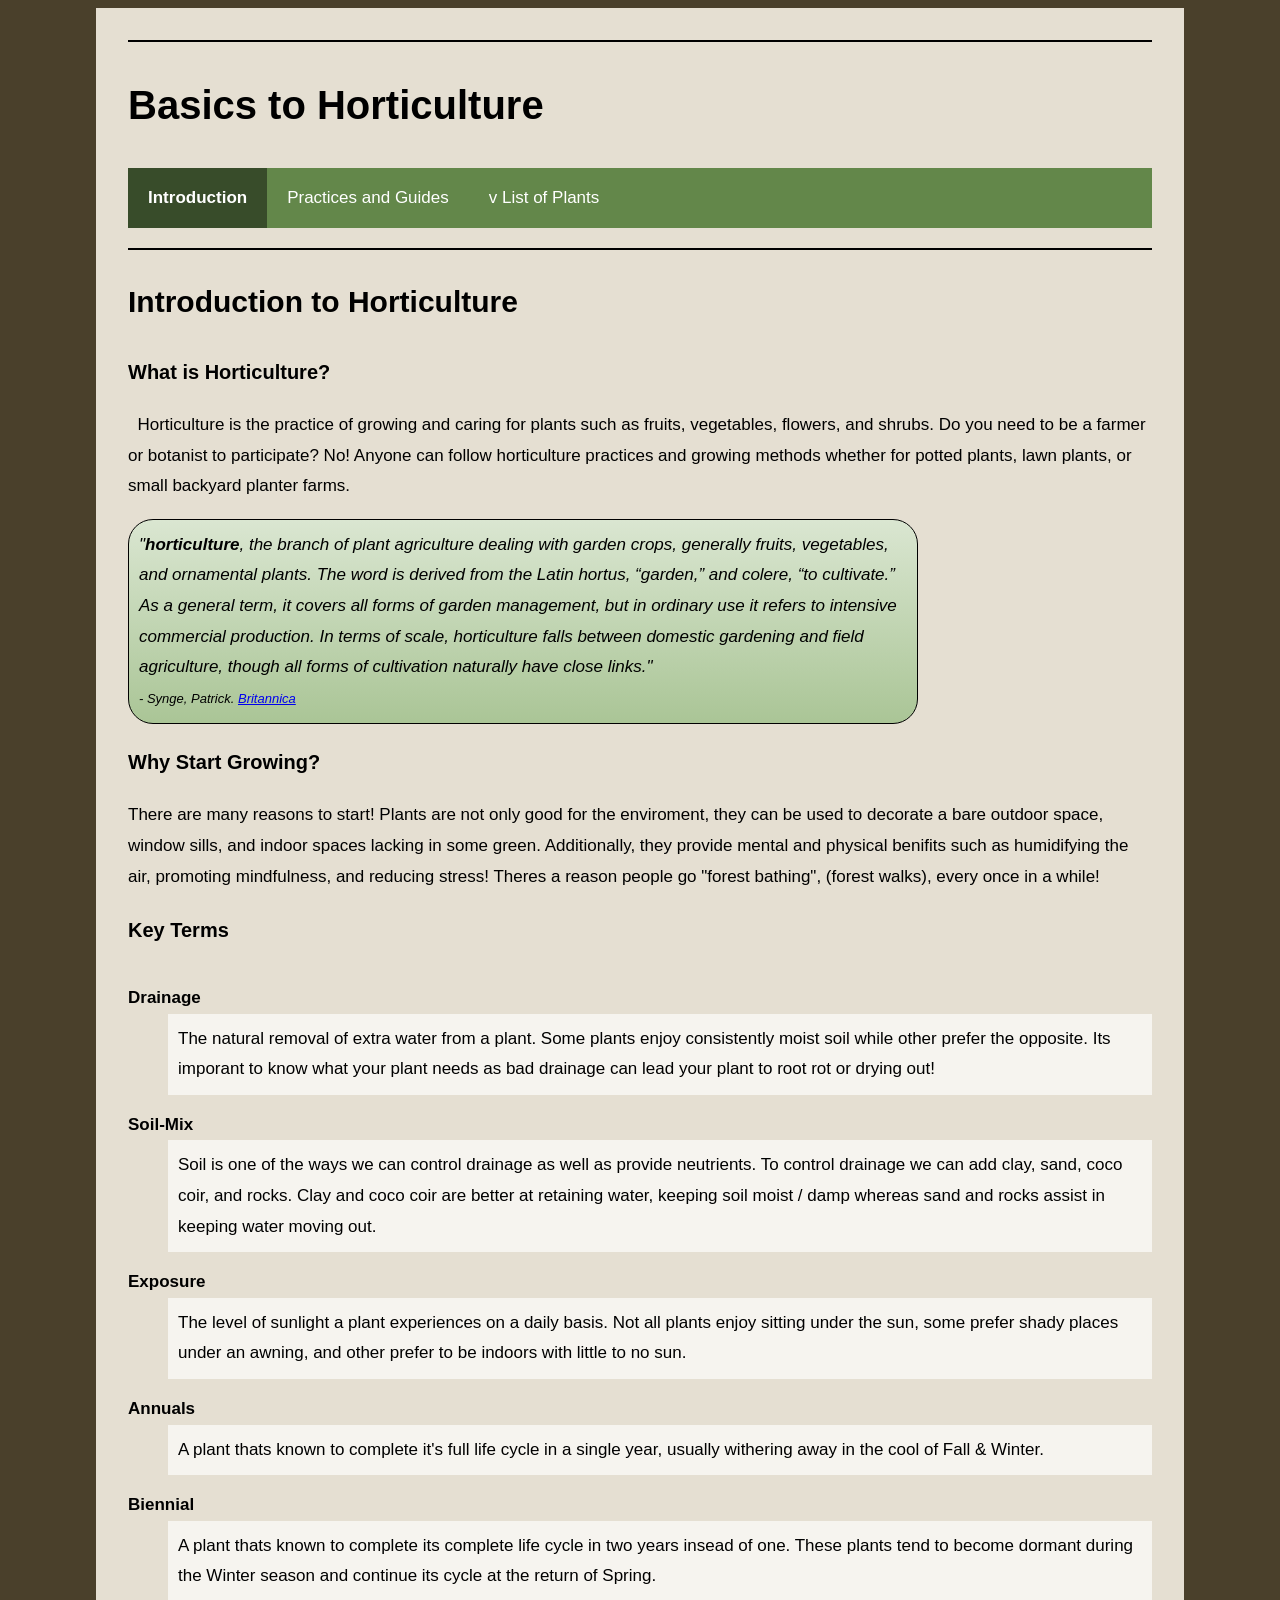
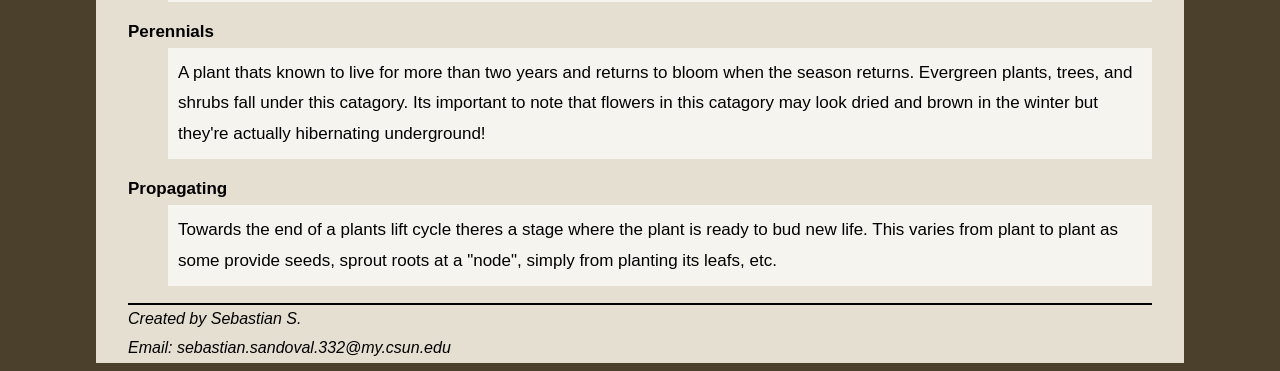
<file: index.html>
<!DOCTYPE html>
<html lang="en">

    <!-- Headder information -->
    <head>
        <meta charset="utf-8" />
        <meta name="color-scheme" content="light dark" />
        <link href="css/style.css" rel="stylesheet" type="text/css" />
        <title>Basics to Horticulture</title>
    </head>

    <body>
        <!-- headder and navigation -->
        <header role="banner" class="navigation">
            <h1>Basics to Horticulture</h1>
            <nav role="navigation">
                <ul>
                    <li><a class="active" href="index.html" title="Introduction">Introduction</a></li>
                    <li><a href="guide.html" title="Practices and Guides">Practices and Guides</a></li>
                    <li>
                        <a href="plantindex.html" title="List of Plants with Submenu">v List of Plants</a>
                        <ul role="menu" class="submenu">
                            <li><a href="fullsunplants.html" title="Full Sun Plants">Full Sun Plants</a></li>
                            <li><a href="partialsunplants.html" title="Partial Sun Plants">Partial Sun Plants</a></li>
                            <li><a href="fulshadeplants.html" title="Full Shade Plants"> Full Shade Plants</a></li>
                        </ul>
                    </li>
                </ul>
            </nav>
        </header>
        <!-- Body -->
        <article>
            <h2>Introduction to Horticulture</h2>
            <h3>What is Horticulture?</h3>
            <p>
                &nbsp;&nbsp;Horticulture is the practice of growing and caring for plants such as fruits, vegetables, flowers, and shrubs. Do you need to be a farmer or botanist to participate? No! Anyone can follow horticulture practices and growing methods whether for potted plants, lawn plants, or small backyard planter farms.
            </p>
            <p id="aside">
                "<strong>horticulture</strong>, the branch of plant agriculture dealing with garden crops, generally fruits, vegetables, and ornamental plants. The word is derived from the Latin hortus, “garden,” and colere, “to cultivate.” As a general term, it covers all forms of garden management, but in ordinary use it refers to intensive commercial production. In terms of scale, horticulture falls between domestic gardening and field agriculture, though all forms of cultivation naturally have close links."
                <br>
                <small>- Synge, Patrick. <a 
                    href="https://www.britannica.com/science/horticulture" 
                    target="_blank" 
                    title="Britannica Dictionary">Britannica</a></small>
            </p>
            <h3>Why Start Growing?</h3>
            <p>
                There are many reasons to start! Plants are not only good for the enviroment, they can be used to decorate a bare outdoor space, window sills, and indoor spaces lacking in some green. Additionally, they provide mental and physical benifits such as humidifying the air, promoting mindfulness, and reducing stress! Theres a reason people go &quot;forest bathing&quot;, &#40;forest walks&#41;, every once in a while!
            </p>
            <section>
                <h3>Key Terms</h3>
                <dl>
                    <dt>
                        Drainage
                    </dt>
                    <dd>
                        The natural removal of extra water from a plant. Some plants enjoy consistently moist soil while other prefer the opposite. Its imporant to know what your plant needs as bad drainage can lead your plant to root rot or drying out!
                    </dd>
                    <dt>
                        Soil-Mix
                    </dt>
                    <dd>
                        Soil is one of the ways we can control drainage as well as provide neutrients. To control drainage we can add clay, sand, coco coir, and rocks. Clay and coco coir are better at retaining water, keeping soil moist &#47; damp whereas sand and rocks assist in keeping water moving out.
                    </dd>
                    <dt>
                        Exposure
                    </dt>
                    <dd>
                        The level of sunlight a plant experiences on a daily basis. Not all plants enjoy sitting under the sun, some prefer shady places under an awning, and other prefer to be indoors with little to no sun.
                    </dd>
                    <dt>
                        Annuals
                    </dt>
                    <dd>
                        A plant thats known to complete it's full life cycle in a single year, usually withering away in the cool of Fall &amp; Winter.
                    </dd>
                    <dt>
                        Biennial
                    </dt>
                    <dd>
                        A plant thats known to complete its complete life cycle in two years insead of one. These plants tend to become dormant during the Winter season and continue its cycle at the return of Spring.
                    </dd>
                    <dt>
                        Perennials
                    </dt>
                    <dd>
                        A plant thats known to live for more than two years and returns to bloom when the season returns. Evergreen plants, trees, and shrubs fall under this catagory. Its important to note that flowers in this catagory may look dried and brown in the winter but they're actually hibernating underground!
                    </dd>
                    <dt>
                        Propagating
                    </dt>
                    <dd>
                        Towards the end of a plants lift cycle theres a stage where the plant is ready to bud new life. This varies from plant to plant as some provide seeds, sprout roots at a &quot;node&quot;, simply from planting its leafs, etc.
                    </dd>
                </dl>
            </section>
            <!-- End body -->
        </article>
    </body>

        <!-- Footer Contents -->
    <footer role="contentinfo">
        <address>
            Created by Sebastian S. <br> Email&colon; sebastian.sandoval.332@my.csun.edu
        </address>
    </footer>
</html>
</file>
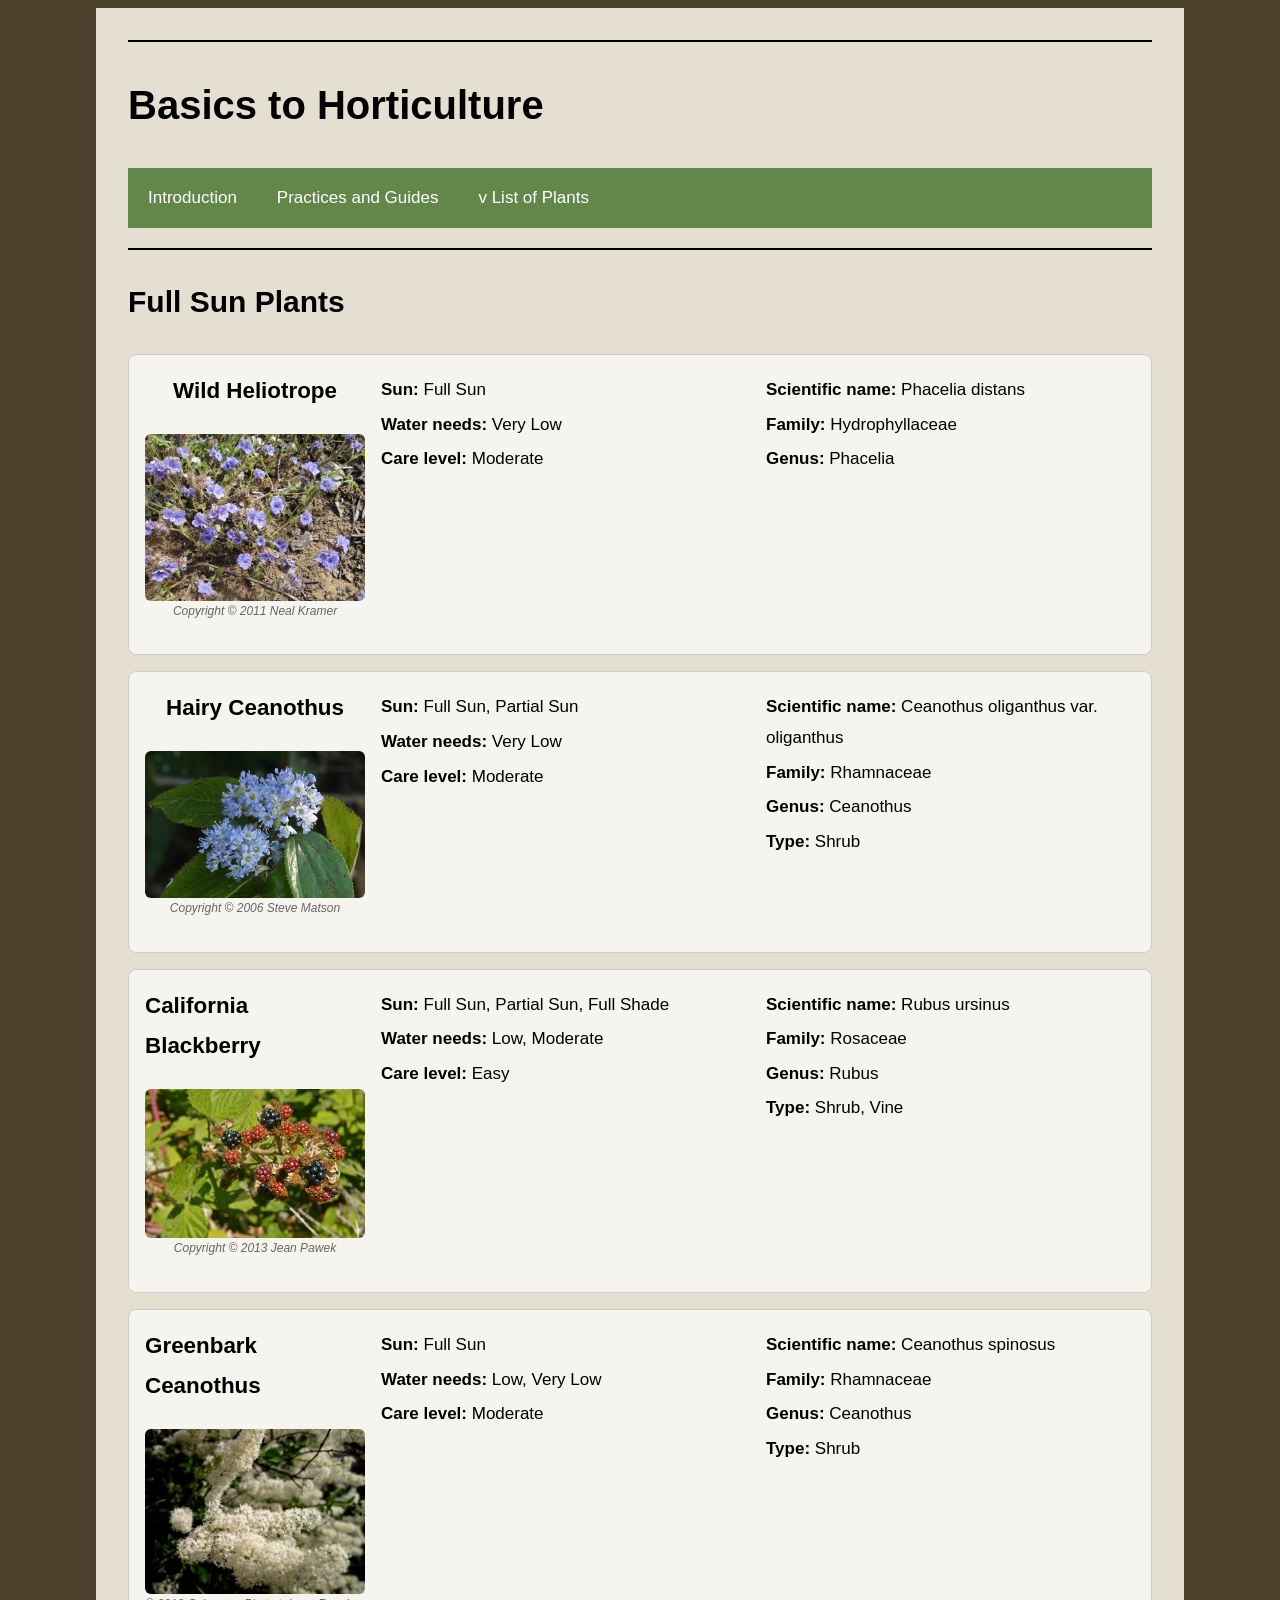
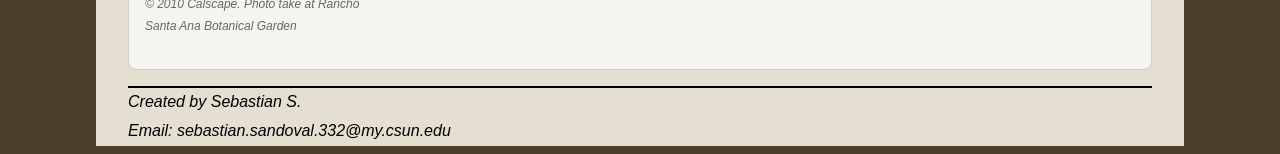
<file: fullsunplants.html>
<!-- ideal layout nav:  -->
<!-- Home, Plants < full sun, partial sun, full shade>, planters, guide -->
<!-- Home: what is horticulture, its importance, how it can be practiced at home
    Plants: essential a list of a few plants, tells people about recomended sun level, water level, rec dirt type, etc
    Platners: (may remove) Composting guide
    Guide: Possibly used to reference symbol im using -->
<!DOCTYPE html>
<html lang="en">

    <!-- Headder information -->
    <head>
        <meta charset="utf-8" />
        <meta name="color-scheme" content="light dark" />
        <link href="css/style.css" rel="stylesheet" type="text/css" />
        <title>Beginner Introduction to Horticulture</title>
    </head>

    <body>
        <!-- headder and navigation -->
        <header role="banner" class="navigation">
            <h1>Basics to Horticulture</h1>
            <nav role="navigation">
                <ul>
                    <li><a href="index.html" title="Introduction">Introduction</a></li>
                    <li><a href="guide.html" title="Practices and Guides">Practices and Guides</a></li>
                    <li>
                        <a href="plantindex.html" title="List of Plants with Submenu">v List of Plants</a>
                        <ul role="menu" class="submenu">
                            <li><a class="active" href="fullsunplants.html" title="Full Sun Plants">Full Sun Plants</a></li>
                            <li><a href="partialsunplants.html" title="Partial Sun Plants">Partial Sun Plants</a></li>
                            <li><a href="fulshadeplants.html" title="Full Shade Plants"> Full Shade Plants</a></li>
                        </ul>
                    </li>
                </ul>
            </nav>
        </header>
        <article>
            <!-- Body -->
            <h2>Full Sun Plants</h2>
            <section class="plant" id="wild-heliotrope">
                <div class="media">
                    <h3>Wild Heliotrope</h3>
                    <img src="images/0000_0000_0911_1178.jpeg" alt="Wild Heliotrope plant">
                    <small class="copyright">Copyright © 2011 Neal Kramer</small>
                </div>

                <section class="about">
                    <p><strong>Sun:</strong> Full Sun</p>
                    <p><strong>Water needs:</strong> Very Low</p>
                    <p><strong>Care level:</strong> Moderate</p>
                </section>

                <section class="description">
                    <p><strong>Scientific name:</strong> Phacelia distans</p>
                    <p><strong>Family:</strong> Hydrophyllaceae</p>
                    <p><strong>Genus:</strong> Phacelia</p>
                </section>
            </section>

            <section class="plant" id="Hairy Ceanothus">
                <div class="media">
                    <h3>Hairy Ceanothus</h3>
                    <img src="images/0000_0000_0206_1085.jpeg" alt="Hairy Ceanothus plant">
                    <small class="copyright">Copyright © 2006 Steve Matson</small>
                </div>

                <section class="about">
                    <p><strong>Sun:</strong> Full Sun, Partial Sun</p>
                    <p><strong>Water needs:</strong> Very Low</p>
                    <p><strong>Care level:</strong> Moderate</p>
                </section>

                <section class="description">
                    <p><strong>Scientific name:</strong> Ceanothus oliganthus var. oliganthus</p>
                    <p><strong>Family:</strong> Rhamnaceae</p>
                    <p><strong>Genus:</strong> Ceanothus</p>
                    <p><strong>Type:</strong> Shrub</p>
                </section>
            </section>

            <section class="plant" id="California Blackberry">
                <div class="media">
                    <h3>California Blackberry</h3>
                    <img src="images/0000_0000_1213_1636.jpeg" alt="California Blackberry plant">
                    <small class="copyright">Copyright © 2013 Jean Pawek</small>
                </div>

                <section class="about">
                    <p><strong>Sun:</strong> Full Sun, Partial Sun, Full Shade</p>
                    <p><strong>Water needs:</strong> Low, Moderate</p>
                    <p><strong>Care level:</strong> Easy</p>
                </section>

                <section class="description">
                    <p><strong>Scientific name:</strong> Rubus ursinus</p>
                    <p><strong>Family:</strong> Rosaceae</p>
                    <p><strong>Genus:</strong> Rubus</p>
                    <p><strong>Type:</strong> Shrub, Vine</p>
                </section>
            </section>

            <section class="plant" id="Greenbark Ceanothus">
                <div class="media">
                    <h3>Greenbark Ceanothus</h3>
                    <img src="images/Ceanothus_spinosus_image9.jpg" alt="Greenbark Ceanothus plant">
                    <small class="copyright">© 2010 Calscape. Photo take at Rancho Santa Ana Botanical Garden</small>
                </div>

                <section class="about">
                    <p><strong>Sun:</strong> Full Sun</p>
                    <p><strong>Water needs:</strong> Low, Very Low</p>
                    <p><strong>Care level:</strong> Moderate</p>
                </section>

                <section class="description">
                    <p><strong>Scientific name:</strong> Ceanothus spinosus</p>
                    <p><strong>Family:</strong> Rhamnaceae</p>
                    <p><strong>Genus:</strong> Ceanothus</p>
                    <p><strong>Type:</strong> Shrub</p>
                </section>
            </section>

            <!-- End body -->
        </article>
    </body>

        <!-- Footer Contents -->
    <footer role="contentinfo">
        <address>
            Created by Sebastian S. <br> Email&colon; sebastian.sandoval.332@my.csun.edu
        </address>
    </footer>
</html>
</file>
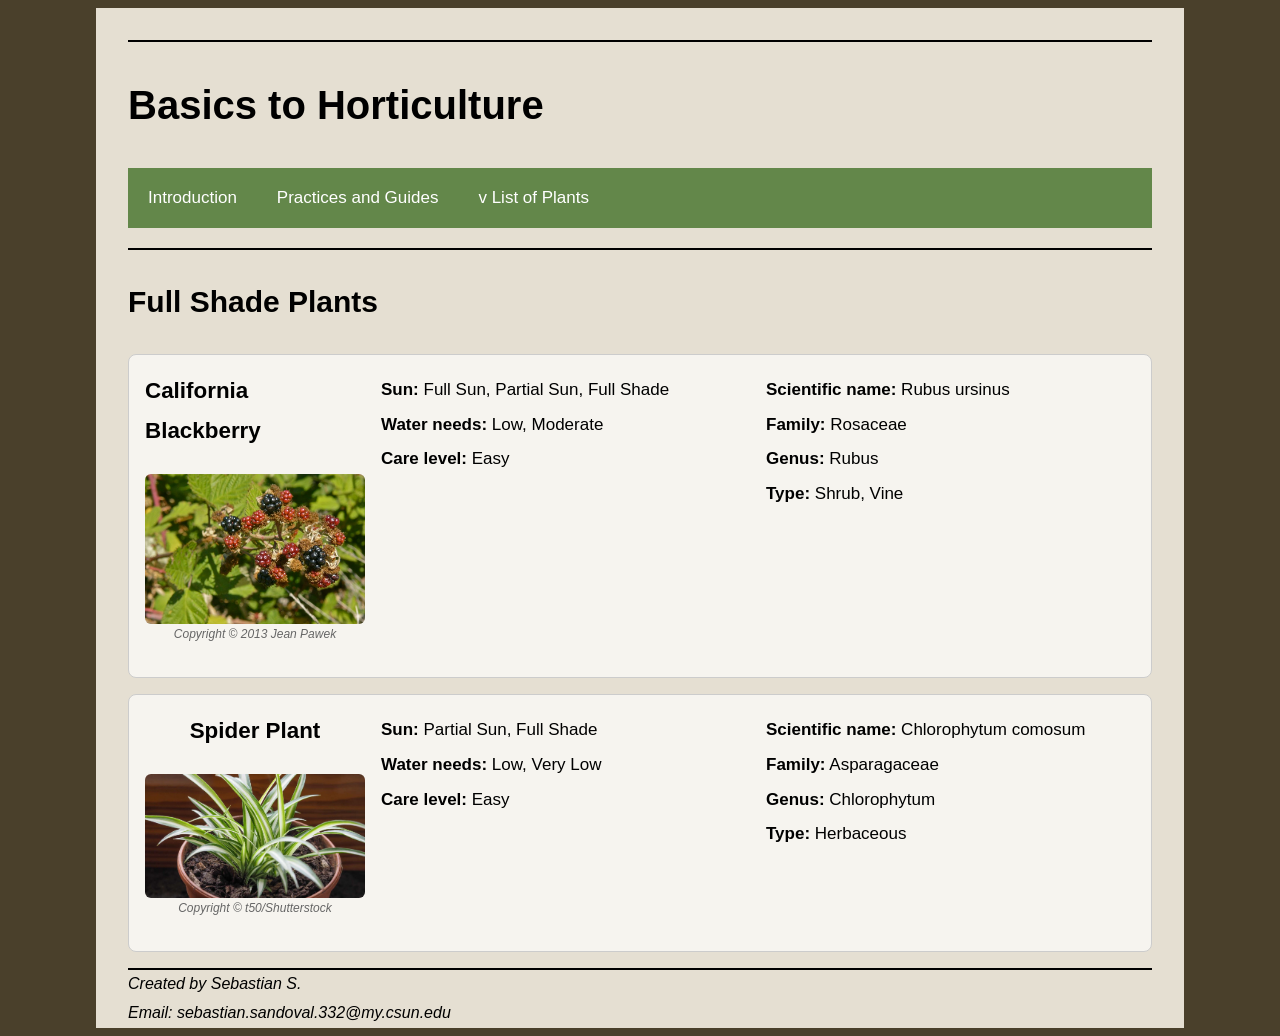
<file: fulshadeplants.html>
<!-- ideal layout nav:  -->
<!-- Home, Plants < full sun, partial sun, full shade>, planters, guide -->
<!-- Home: what is horticulture, its importance, how it can be practiced at home
    Plants: essential a list of a few plants, tells people about recomended sun level, water level, rec dirt type, etc
    Platners: (may remove) Composting guide
    Guide: Possibly used to reference symbol im using -->
<!DOCTYPE html>
<html lang="en">

    <!-- Headder information -->
    <head>
        <meta charset="utf-8" />
        <meta name="color-scheme" content="light dark" />
        <link href="css/style.css" rel="stylesheet" type="text/css" />
        <title>Beginner Introduction to Horticulture</title>
    </head>

    <body>
        <!-- headder and navigation -->
        <header role="banner" class="navigation">
            <h1>Basics to Horticulture</h1>
            <nav role="navigation">
                <ul>
                    <li><a href="index.html" title="Introduction">Introduction</a></li>
                    <li><a href="guide.html" title="Practices and Guides">Practices and Guides</a></li>
                    <li>
                        <a href="plantindex.html" title="List of Plants with Submenu">v List of Plants</a>
                        <ul role="menu" class="submenu">
                            <li><a href="fullsunplants.html" title="Full Sun Plants">Full Sun Plants</a></li>
                            <li><a href="partialsunplants.html" title="Partial Sun Plants">Partial Sun Plants</a></li>
                            <li><a class="active" href="fulshadeplants.html" title="Full Shade Plants"> Full Shade Plants</a></li>
                        </ul>
                    </li>
                </ul>
            </nav>
        </header>
        <article>
            <!-- Body -->
            <h2>Full Shade Plants</h2>
            <section class="plant" id="California Blackberry">
                <div class="media">
                    <h3>California Blackberry</h3>
                    <img src="images/0000_0000_1213_1636.jpeg" alt="California Blackberry plant">
                    <small class="copyright">Copyright © 2013 Jean Pawek</small>
                </div>

                <section class="about">
                    <p><strong>Sun:</strong> Full Sun, Partial Sun, Full Shade</p>
                    <p><strong>Water needs:</strong> Low, Moderate</p>
                    <p><strong>Care level:</strong> Easy</p>
                </section>

                <section class="description">
                    <p><strong>Scientific name:</strong> Rubus ursinus</p>
                    <p><strong>Family:</strong> Rosaceae</p>
                    <p><strong>Genus:</strong> Rubus</p>
                    <p><strong>Type:</strong> Shrub, Vine</p>
                </section>
            </section>

            <section class="plant" id="Spider Plant">
                <div class="media">
                    <h3>Spider Plant</h3>
                    <img src="images/spider-plant_t50-ss_0.jpg" alt="Spider Plant">
                    <small class="copyright">Copyright © t50/Shutterstock</small>
                </div>

                <section class="about">
                    <p><strong>Sun:</strong> Partial Sun, Full Shade</p>
                    <p><strong>Water needs:</strong> Low, Very Low</p>
                    <p><strong>Care level:</strong> Easy</p>
                </section>

                <section class="description">
                    <p><strong>Scientific name:</strong> Chlorophytum comosum</p>
                    <p><strong>Family:</strong> Asparagaceae</p>
                    <p><strong>Genus:</strong> Chlorophytum</p>
                    <p><strong>Type:</strong> Herbaceous</p>
                </section>
            </section>
            <!-- End body -->
        </article>
    </body>

        <!-- Footer Contents -->
    <footer role="contentinfo">
        <address>
            Created by Sebastian S. <br> Email&colon; sebastian.sandoval.332@my.csun.edu
        </address>
    </footer>
</html>
</file>
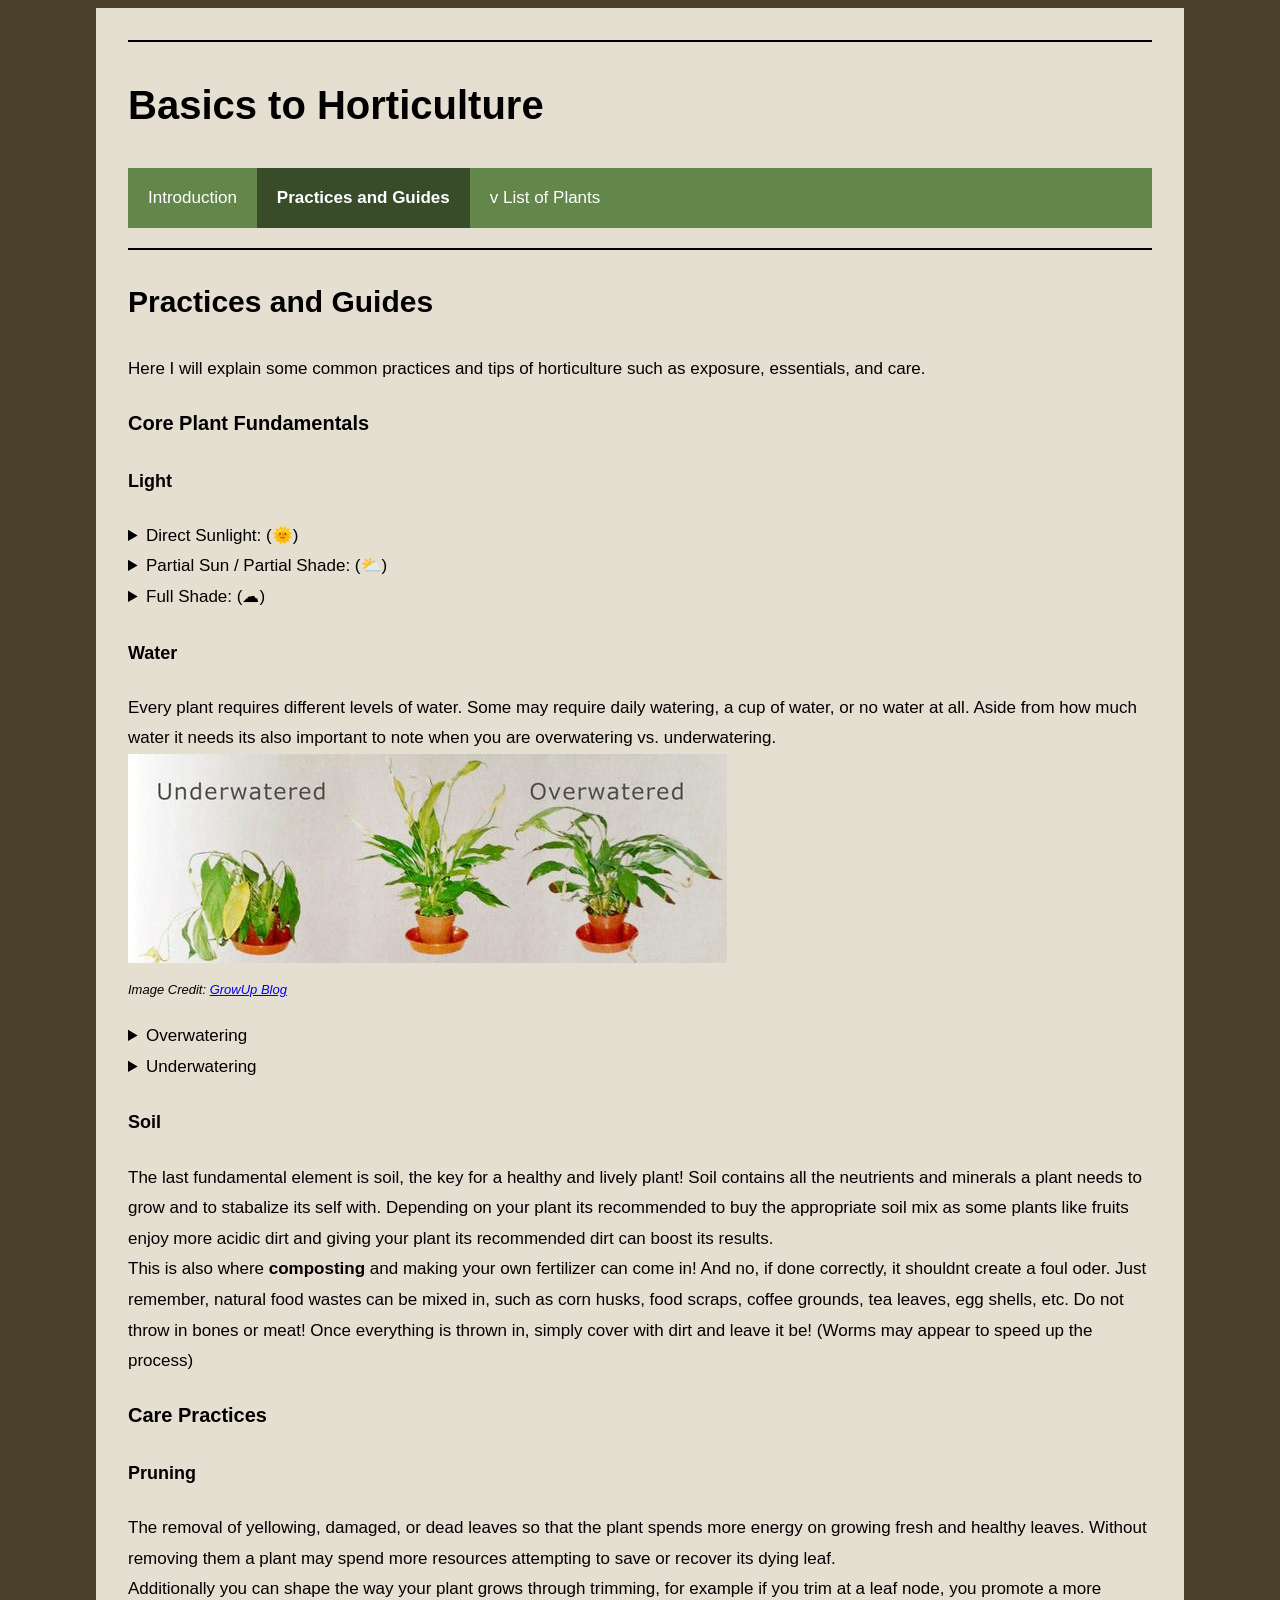
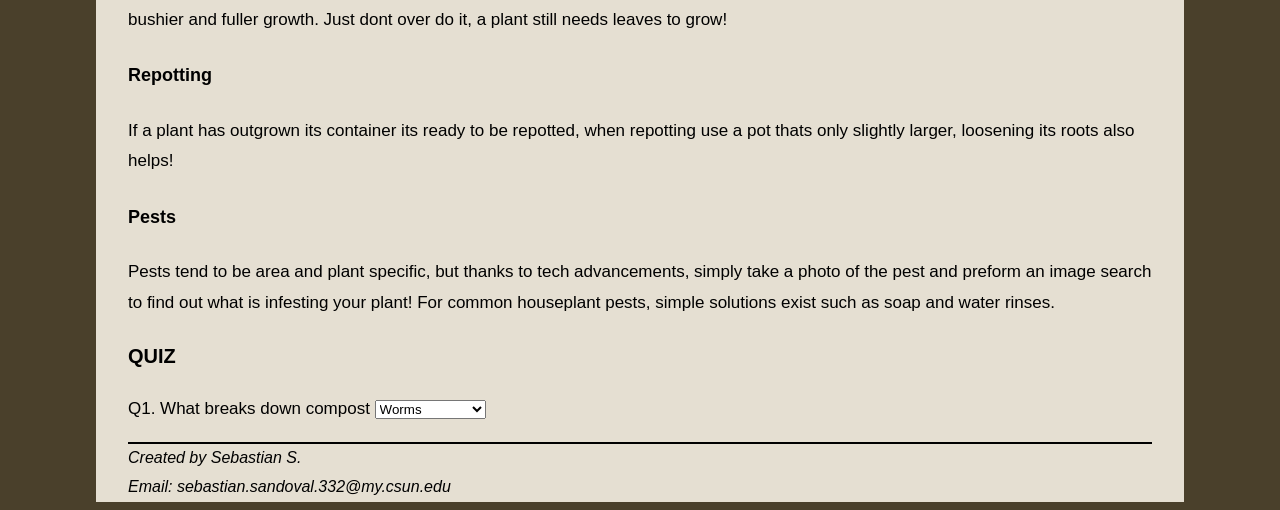
<file: guide.html>
<!DOCTYPE html>
<html lang="en">

    <!-- Headder information -->
    <head>
        <meta charset="utf-8" />
        <meta name="color-scheme" content="light dark" />
        <link href="css/style.css" rel="stylesheet" type="text/css" />
        <title>Beginner Introduction to Horticulture</title>
    </head>

    <body>
        <!-- headder and navigation -->
        <header role="banner" class="navigation">
            <h1>Basics to Horticulture</h1>
            <nav role="navigation">
                <ul>
                    <li><a href="index.html" title="Introduction">Introduction</a></li>
                    <li><a class="active" href="guide.html" title="Practices and Guides">Practices and Guides</a></li>
                    <li>
                        <a href="plantindex.html" title="List of Plants with Submenu">v List of Plants</a>
                        <ul role="menu" class="submenu">
                            <li><a href="fullsunplants.html" title="Full Sun Plants">Full Sun Plants</a></li>
                            <li><a href="partialsunplants.html" title="Partial Sun Plants">Partial Sun Plants</a></li>
                            <li><a href="fulshadeplants.html" title="Full Shade Plants"> Full Shade Plants</a></li>
                        </ul>
                    </li>
                </ul>
            </nav>
        </header>
        <article>
            <!-- Body -->
            <section>
                <h2>Practices and Guides</h2>
                <p>Here I will explain some common practices and tips of horticulture such as exposure, essentials, and care.</p>
            </section>
            <section>
                <h3>Core Plant Fundamentals</h3>
                <h4>Light</h4>
                <p>
                    <details><summary>Direct Sunlight: &#40;&#127774;&#41;</summary>Plants that require direct sunlight thrive off of the suns rays. Since they require least 6+ hours of sunlight its better grown outdoors where it can sit under the sun! Lack of sun make result in: slow growth, pale color, drooping, and failure to bloom! Its also worthy to note that on extremely hot days some full sun plants may not be able to handle the heat</details>
                    <details><summary>Partial Sun / Partial Shade: &#40;&#9925;&#41;</summary>Plants in this catagory like the sun but dont want to be under it for the whole day, they enjoy about 3-6 hours of sunlight. Best placed under an awning, deck, or window sill. These plants can also thrive under filtered light such as light through curtains, shade cloths, and under trees! </details>
                    <details><summary>Full Shade: &#40;&#9729;&#41;</summary>Plants in this catagory arent fond of the sun and prefer at most 3 hours of sunight. These plants are mostly catagorized as indoor plants for this reason.</details>
                </p>
                <h4>Water</h4>
                <p>
                    Every plant requires different levels of water. Some may require daily watering, a cup of water, or no water at all. Aside from how much water it needs its also important to note when you are overwatering vs. underwatering.<br>
                    <img src="images/under-vs-over.jpg"><br>
                    <small>Image Credit: <a 
                        href="https://www.growup.green/blog/green-wall-maintenance-mistakes-overwatering-vs-underwatering"
                        target="_blank"
                        title="Underwatering vs Overwatering reference image">GrowUp Blog</a>
                    </small>
                    <details><summary>Overwatering</summary> While this may be difficult to tell some common signs of this are: yellowing, foul smell, mushy stems, drooping, and possibly root rot. If your plant is overwatered, its imporant to check its drainage and let the water drain out.</details>
                    <details><summary>Underwatering</summary>Depending on your plant, the most common signs of underwatering are: brown or crisping leaves, dry crumbling soil, and heavily drooping or wilting leaves.</details>
                </p>
                <h4>Soil</h4>
                <p>
                    The last fundamental element is soil, the key for a healthy and lively plant! Soil contains all the neutrients and minerals a plant needs to grow and to stabalize its self with. Depending on your plant its recommended to buy the appropriate soil mix as some plants like fruits enjoy more acidic dirt and giving your plant its recommended dirt can boost its results.<br>
                    This is also where <strong>composting</strong> and making your own fertilizer can come in! And no, if done correctly, it shouldnt create a foul oder. Just remember, natural food wastes can be mixed in, such as corn husks, food scraps, coffee grounds, tea leaves, egg shells, etc. Do not throw in bones or meat! Once everything is thrown in, simply cover with dirt and leave it be! &#40;Worms may appear to speed up the process&#41;
                    </p>
            </section>
            <section>
                <h3>Care Practices</h3>
                    <h4>Pruning</h4>
                    <p>
                        The removal of yellowing, damaged, or dead leaves so that the plant spends more energy on growing fresh and healthy leaves. Without removing them a plant may spend more resources attempting to save or recover its dying leaf.<br>
                        Additionally you can shape the way your plant grows through trimming, for example if you trim at a leaf node, you promote a more bushier and fuller growth. Just dont over do it, a plant still needs leaves to grow!
                    </p>
                    <h4>Repotting</h4>
                    <p>
                        If a plant has outgrown its container its ready to be repotted, when repotting use a pot thats only slightly larger, loosening its roots also helps!
                    </p>
                    <h4>Pests</h4>
                    <p>
                        Pests tend to be area and plant specific, but thanks to tech advancements, simply take a photo of the pest and preform an image search to find out what is infesting your plant! For common houseplant pests, simple solutions exist such as soap and water rinses.
                    </p>
                    <h3>QUIZ</h3>
                    <p>Q1. What breaks down compost
                        <select name="q1" id="q1-select">
                            <option value="Worm">Worms</option>
                            <option value="Bugs">Bugs</option>
                            <option value="Water and Weather">Weather/Water</option>
                        </select>
                    </p>
            </section>
            <!-- End body -->
        </article>
    </body>

        <!-- Footer Contents -->
    <footer role="contentinfo">
        <address>
            Created by Sebastian S. <br> Email&colon; sebastian.sandoval.332@my.csun.edu
        </address>
    </footer>
</html>
</file>
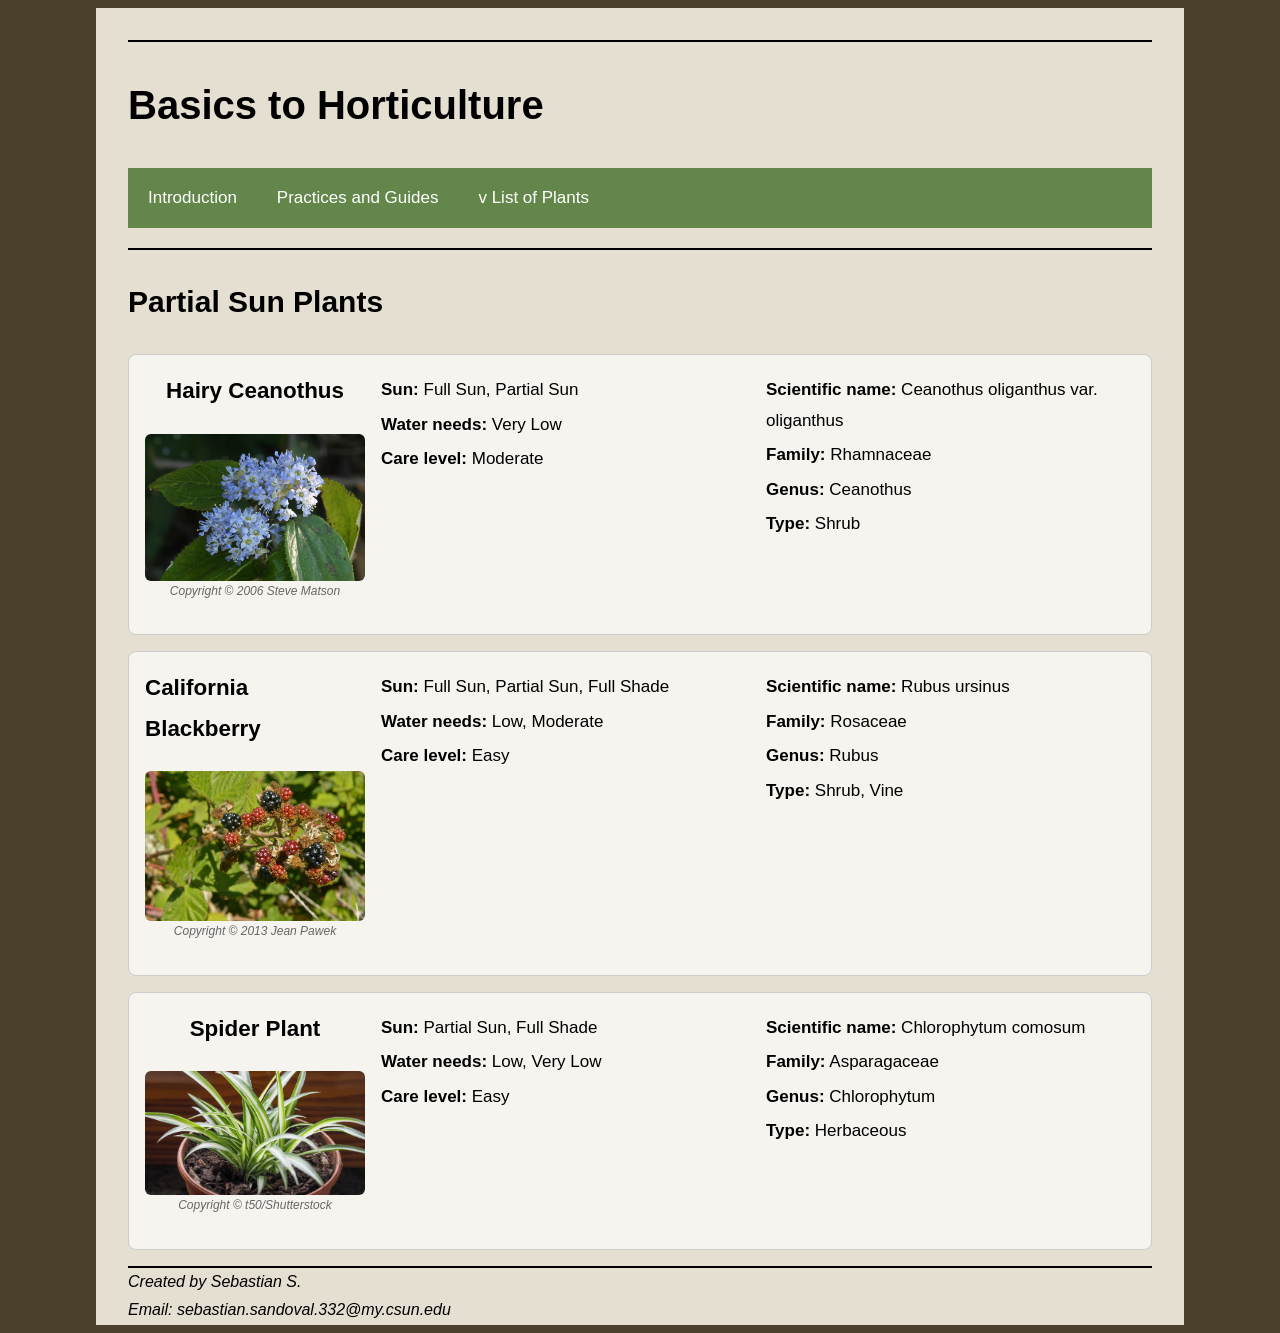
<file: partialsunplants.html>
<!-- ideal layout nav:  -->
<!-- Home, Plants < full sun, partial sun, full shade>, planters, guide -->
<!-- Home: what is horticulture, its importance, how it can be practiced at home
    Plants: essential a list of a few plants, tells people about recomended sun level, water level, rec dirt type, etc
    Platners: (may remove) Composting guide
    Guide: Possibly used to reference symbol im using -->
<!DOCTYPE html>
<html lang="en">

    <!-- Headder information -->
    <head>
        <meta charset="utf-8" />
        <meta name="color-scheme" content="light dark" />
        <link href="css/style.css" rel="stylesheet" type="text/css" />
        <title>Beginner Introduction to Horticulture</title>
    </head>

    <body>
        <!-- headder and navigation -->
        <header role="banner" class="navigation">
            <h1>Basics to Horticulture</h1>
            <nav role="navigation">
                <ul>
                    <li><a href="index.html" title="Introduction">Introduction</a></li>
                    <li><a href="guide.html" title="Practices and Guides">Practices and Guides</a></li>
                    <li>
                        <a href="plantindex.html" title="List of Plants with Submenu">v List of Plants</a>
                        <ul role="menu" class="submenu">
                            <li><a href="fullsunplants.html" title="Full Sun Plants">Full Sun Plants</a></li>
                            <li><a class="active" href="partialsunplants.html" title="Partial Sun Plants">Partial Sun Plants</a></li>
                            <li><a href="fulshadeplants.html" title="Full Shade Plants"> Full Shade Plants</a></li>
                        </ul>
                    </li>
                </ul>
            </nav>
        </header>
        <article>
            <!-- Body -->
            <h2>Partial Sun Plants</h2>
            <section class="plant" id="Hairy Ceanothus">
                <div class="media">
                    <h3>Hairy Ceanothus</h3>
                    <img src="images/0000_0000_0206_1085.jpeg" alt="Hairy Ceanothus plant">
                    <small class="copyright">Copyright © 2006 Steve Matson</small>
                </div>

                <section class="about">
                    <p><strong>Sun:</strong> Full Sun, Partial Sun</p>
                    <p><strong>Water needs:</strong> Very Low</p>
                    <p><strong>Care level:</strong> Moderate</p>
                </section>

                <section class="description">
                    <p><strong>Scientific name:</strong> Ceanothus oliganthus var. oliganthus</p>
                    <p><strong>Family:</strong> Rhamnaceae</p>
                    <p><strong>Genus:</strong> Ceanothus</p>
                    <p><strong>Type:</strong> Shrub</p>
                </section>
            </section>

            <section class="plant" id="California Blackberry">
                <div class="media">
                    <h3>California Blackberry</h3>
                    <img src="images/0000_0000_1213_1636.jpeg" alt="California Blackberry plant">
                    <small class="copyright">Copyright © 2013 Jean Pawek</small>
                </div>

                <section class="about">
                    <p><strong>Sun:</strong> Full Sun, Partial Sun, Full Shade</p>
                    <p><strong>Water needs:</strong> Low, Moderate</p>
                    <p><strong>Care level:</strong> Easy</p>
                </section>

                <section class="description">
                    <p><strong>Scientific name:</strong> Rubus ursinus</p>
                    <p><strong>Family:</strong> Rosaceae</p>
                    <p><strong>Genus:</strong> Rubus</p>
                    <p><strong>Type:</strong> Shrub, Vine</p>
                </section>
            </section>

            <section class="plant" id="Spider Plant">
                <div class="media">
                    <h3>Spider Plant</h3>
                    <img src="images/spider-plant_t50-ss_0.jpg" alt="Spider Plant">
                    <small class="copyright">Copyright © t50/Shutterstock</small>
                </div>

                <section class="about">
                    <p><strong>Sun:</strong> Partial Sun, Full Shade</p>
                    <p><strong>Water needs:</strong> Low, Very Low</p>
                    <p><strong>Care level:</strong> Easy</p>
                </section>

                <section class="description">
                    <p><strong>Scientific name:</strong> Chlorophytum comosum</p>
                    <p><strong>Family:</strong> Asparagaceae</p>
                    <p><strong>Genus:</strong> Chlorophytum</p>
                    <p><strong>Type:</strong> Herbaceous</p>
                </section>
            </section>
            <!-- End body -->
        </article>
    </body>

        <!-- Footer Contents -->
    <footer role="contentinfo">
        <address>
            Created by Sebastian S. <br> Email&colon; sebastian.sandoval.332@my.csun.edu
        </address>
    </footer>
</html>
</file>
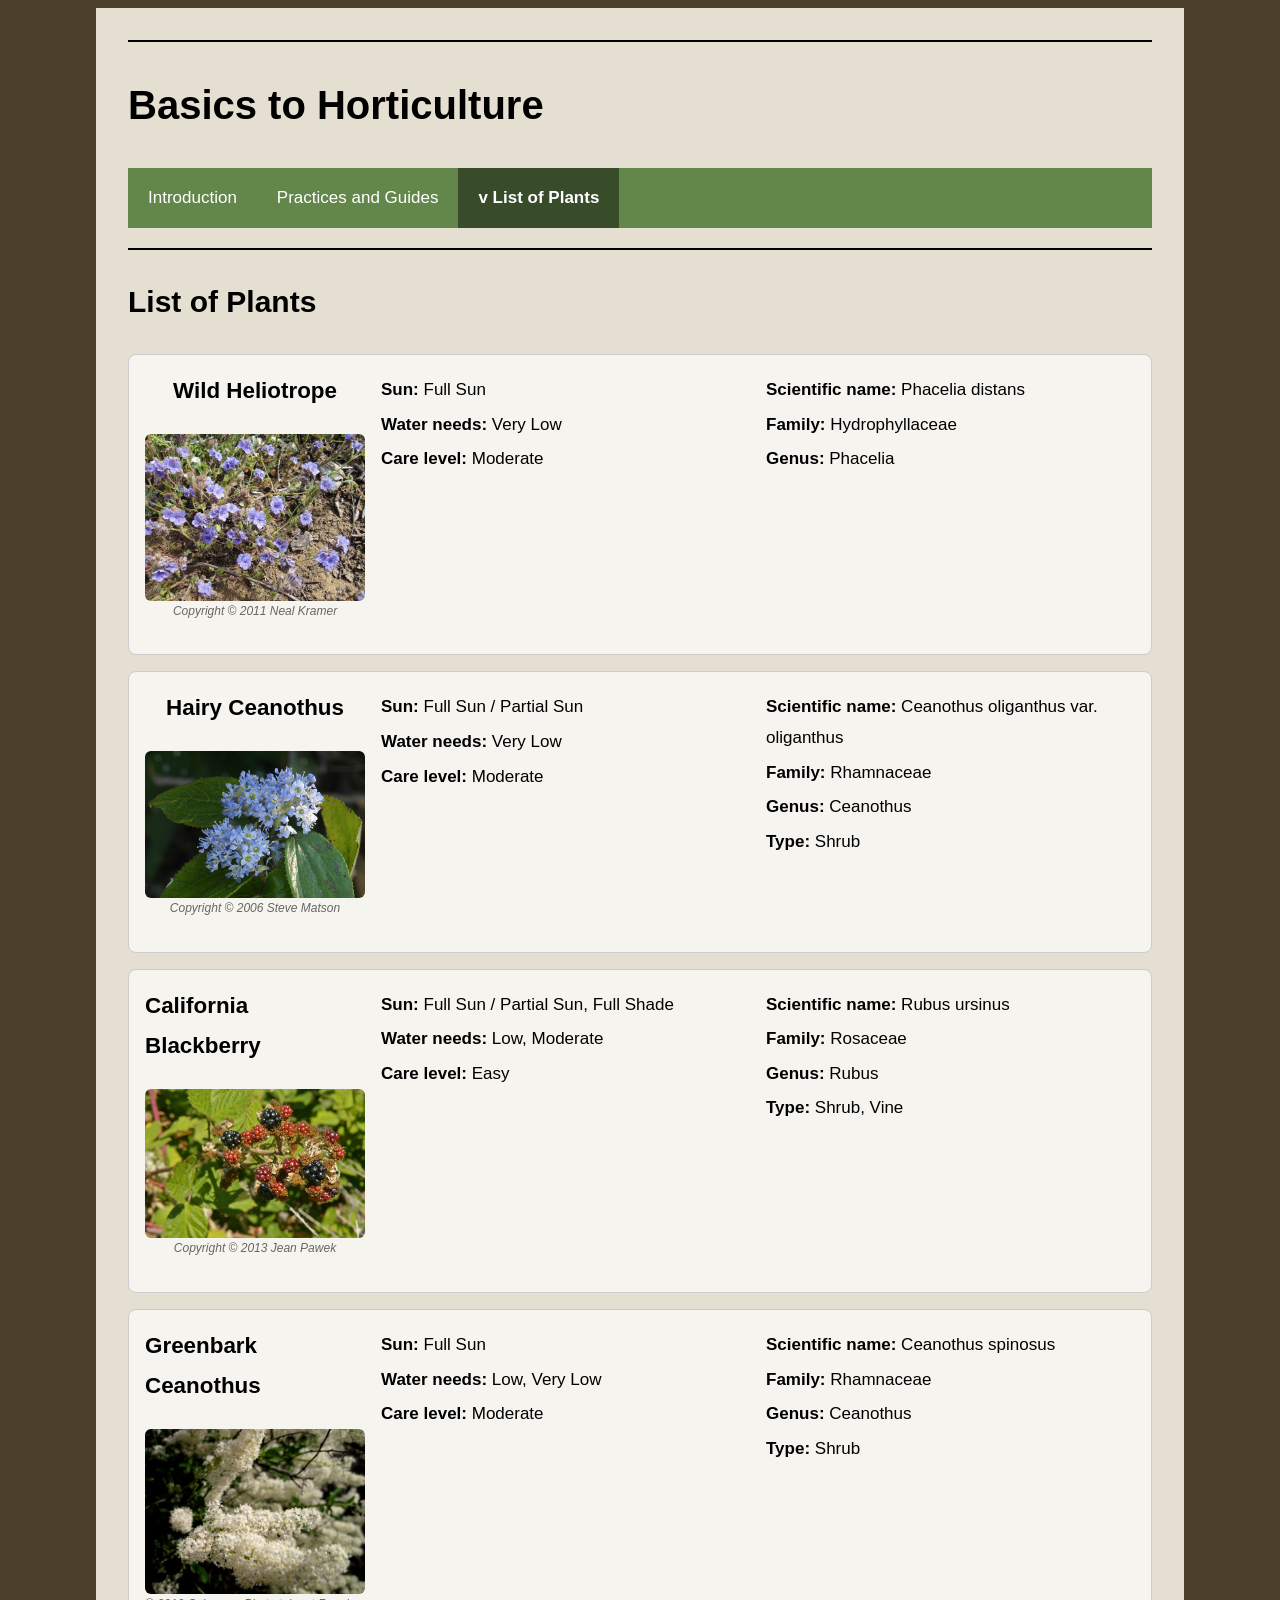
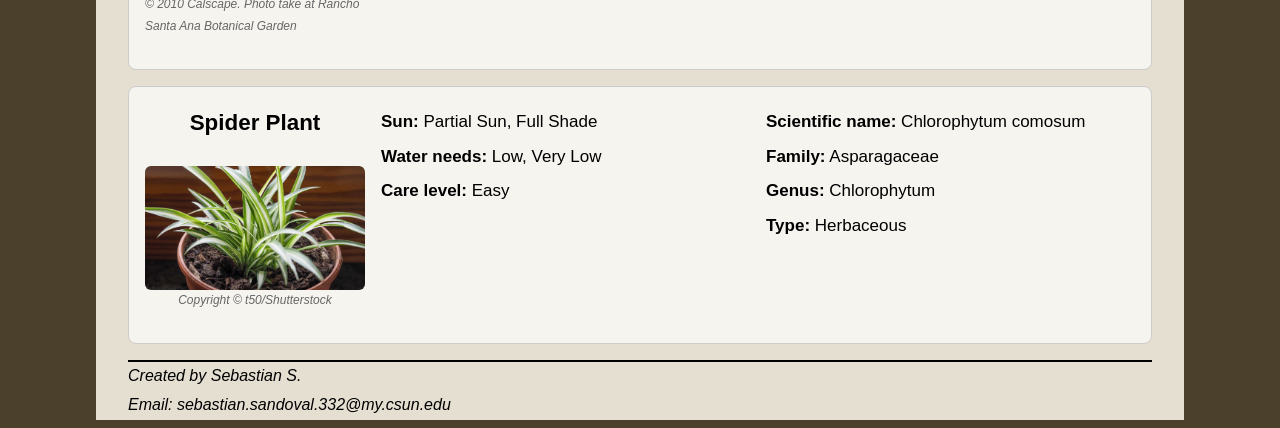
<file: plantindex.html>
<!-- ideal layout nav:  -->
<!-- Home, Plants < full sun, partial sun, full shade>, planters, guide -->
<!-- Home: what is horticulture, its importance, how it can be practiced at home
    Plants: essential a list of a few plants, tells people about recomended sun level, water level, rec dirt type, etc
    Platners: (may remove) Composting guide
    Guide: Possibly used to reference symbol im using -->
<!DOCTYPE html>
<html lang="en">

    <!-- Headder information -->
    <head>
        <meta charset="utf-8" />
        <meta name="color-scheme" content="light dark" />
        <link href="css/style.css" rel="stylesheet" type="text/css" />
        <title>Beginner Introduction to Horticulture</title>
    </head>

    <body>
        <!-- headder and navigation -->
        <header role="banner" class="navigation">
            <h1>Basics to Horticulture</h1>
            <nav role="navigation">
                <ul>
                    <li><a href="index.html" title="Introduction">Introduction</a></li>
                    <li><a href="guide.html" title="Practices and Guides">Practices and Guides</a></li>
                    <li>
                        <a class="active" href="plantindex.html" title="List of Plants with Submenu">v List of Plants</a>
                        <ul role="menu" class="submenu">
                            <li><a href="fullsunplants.html" title="Full Sun Plants">Full Sun Plants</a></li>
                            <li><a href="partialsunplants.html" title="Partial Sun Plants">Partial Sun Plants</a></li>
                            <li><a href="fulshadeplants.html" title="Full Shade Plants"> Full Shade Plants</a></li>
                        </ul>
                    </li>
                </ul>
            </nav>
        </header>
        <article>
            <!-- Body -->
            <h2>List of Plants</h2>
            <section class="plant" id="wild-heliotrope">
                <div class="media">
                    <h3>Wild Heliotrope</h3>
                    <img src="images/0000_0000_0911_1178.jpeg" alt="Wild Heliotrope plant">
                    <small class="copyright">Copyright © 2011 Neal Kramer</small>
                </div>

                <section class="about">
                    <p><strong>Sun:</strong> Full Sun</p>
                    <p><strong>Water needs:</strong> Very Low</p>
                    <p><strong>Care level:</strong> Moderate</p>
                </section>

                <section class="description">
                    <p><strong>Scientific name:</strong> Phacelia distans</p>
                    <p><strong>Family:</strong> Hydrophyllaceae</p>
                    <p><strong>Genus:</strong> Phacelia</p>
                </section>
            </section>

            <section class="plant" id="Hairy Ceanothus">
                <div class="media">
                    <h3>Hairy Ceanothus</h3>
                    <img src="images/0000_0000_0206_1085.jpeg" alt="Hairy Ceanothus plant">
                    <small class="copyright">Copyright © 2006 Steve Matson</small>
                </div>

                <section class="about">
                    <p><strong>Sun:</strong> Full Sun / Partial Sun</p>
                    <p><strong>Water needs:</strong> Very Low</p>
                    <p><strong>Care level:</strong> Moderate</p>
                </section>

                <section class="description">
                    <p><strong>Scientific name:</strong> Ceanothus oliganthus var. oliganthus</p>
                    <p><strong>Family:</strong> Rhamnaceae</p>
                    <p><strong>Genus:</strong> Ceanothus</p>
                    <p><strong>Type:</strong> Shrub</p>
                </section>
            </section>

            <section class="plant" id="California Blackberry">
                <div class="media">
                    <h3>California Blackberry</h3>
                    <img src="images/0000_0000_1213_1636.jpeg" alt="California Blackberry plant">
                    <small class="copyright">Copyright © 2013 Jean Pawek</small>
                </div>

                <section class="about">
                    <p><strong>Sun:</strong> Full Sun / Partial Sun, Full Shade</p>
                    <p><strong>Water needs:</strong> Low, Moderate</p>
                    <p><strong>Care level:</strong> Easy</p>
                </section>

                <section class="description">
                    <p><strong>Scientific name:</strong> Rubus ursinus</p>
                    <p><strong>Family:</strong> Rosaceae</p>
                    <p><strong>Genus:</strong> Rubus</p>
                    <p><strong>Type:</strong> Shrub, Vine</p>
                </section>
            </section>

            <section class="plant" id="Greenbark Ceanothus">
                <div class="media">
                    <h3>Greenbark Ceanothus</h3>
                    <img src="images/Ceanothus_spinosus_image9.jpg" alt="Greenbark Ceanothus plant">
                    <small class="copyright">© 2010 Calscape. Photo take at Rancho Santa Ana Botanical Garden</small>
                </div>

                <section class="about">
                    <p><strong>Sun:</strong> Full Sun</p>
                    <p><strong>Water needs:</strong> Low, Very Low</p>
                    <p><strong>Care level:</strong> Moderate</p>
                </section>

                <section class="description">
                    <p><strong>Scientific name:</strong> Ceanothus spinosus</p>
                    <p><strong>Family:</strong> Rhamnaceae</p>
                    <p><strong>Genus:</strong> Ceanothus</p>
                    <p><strong>Type:</strong> Shrub</p>
                </section>
            </section>

            <section class="plant" id="Spider Plant">
                <div class="media">
                    <h3>Spider Plant</h3>
                    <img src="images/spider-plant_t50-ss_0.jpg" alt="Spider Plant">
                    <small class="copyright">Copyright © t50/Shutterstock</small>
                </div>

                <section class="about">
                    <p><strong>Sun:</strong> Partial Sun, Full Shade</p>
                    <p><strong>Water needs:</strong> Low, Very Low</p>
                    <p><strong>Care level:</strong> Easy</p>
                </section>

                <section class="description">
                    <p><strong>Scientific name:</strong> Chlorophytum comosum</p>
                    <p><strong>Family:</strong> Asparagaceae</p>
                    <p><strong>Genus:</strong> Chlorophytum</p>
                    <p><strong>Type:</strong> Herbaceous</p>
                </section>
            </section>
            <!-- End body -->
        </article>
    </body>
    
        <!-- Footer Contents -->
    <footer role="contentinfo">
        <address>
            Created by Sebastian S. <br> Email&colon; sebastian.sandoval.332@my.csun.edu
        </address>
    </footer>
</html>
</file>
<file: css/style.css>
html {
    background-color: #4A402B;
    margin: 0;
}

/* Complete Navigation CSS */
nav {
    background-color: #63874A;
}
/* style for list */
nav ul {
    list-style: none;
    margin: 0;
    padding: 0;
    display: flex;
}
/* individual elements */
nav li {
    position: relative;
}
/* Individual box padding */
nav li > a {
    padding: 15px 20px;
    text-decoration: none;
    text-align: center;
    font-size: 17px;
    color: white;
    display: block;
}
/* Hover tracking */
nav > ul> li > a:hover {
    background: #C2D5B3;
    color: black;
}
/* Submenu style */
nav .submenu {
    position: absolute;
    list-style: none;
    margin: 0;
    padding: 0;
    display: none;
    background: #63874A;
    min-width: 100%;
}
/* shows sublevel */
nav li:hover .submenu {
    display: block;
}
/* Sublevel hover */
nav .submenu a:hover {
    background: #C2D5B3;
    color: black;
}
/* Active page */
nav a.active {
    background: #384C2A;
    font-weight: bold;
}
.navigation {
    border-top: 2px solid black;
    border-bottom: 2px solid black;
    margin-bottom: 10px;
    padding-bottom: 20px;
}

/* Text styling */
article {
    font-size: 17px;
}
dt {
    font-weight: bold;
    padding-top: 15px;
}
dd {
    background-color: #F6F4EF;
    padding: 10px;
}
#aside {
    background: linear-gradient(to bottom, #DAE6D1, #AAC596);
    border: 1px;
    padding: 10px;
    font-style: italic;
    border-radius: 25px;
    border: 1px solid black;
    width: 75%;
}

/* Header styling */
h1 {
    font-size: 40px;
}
h2 {
    font-size: 30px;
}
h3 {
    font-size: 20px;
}
h4 {
    font-size: 18px;
}

/* Body styling */
body {
	font-family: Verdana, Geneva, sans-serif;
	font-size: 100%;
	width: 80%;
	margin-right: auto;
	margin-left: auto;
	padding: 2.5% 2.5% 0;
	background: #E5DFD2;
	line-height: 1.8;
}
footer {
    border-top: 2px solid black;
    font-style: italic;
}
small {
    font-style: italic;
    font-size: 13px;
}

/* Per plant */
.plant {
    display: flex;
    gap: 1rem;
    align-items: flex-start;
    border: 1px solid #ccc;
    padding: 1rem;
    border-radius: 8px;
    background: #F6F4EF;
    color: black;
    /* max-width: 700px; */
    font-family: Arial, sans-serif;
    margin-bottom: 1rem;
    margin-top: 1rem;
}
.plant h3 {
    margin-top: 0;
    font-size: 1.4rem;
}
.plant .media {
    display: flex;
    flex-direction: column;
    align-items: center;
    width: 220px;
}
.plant img {
    width: 220px;
    height: auto;
    border-radius: 6px;
}
.plant .copyright {
    font-size: 0.75rem;
    color: #666;
    margin-bottom: 1rem;
}
.plant .about,
.plant .description {
    flex: 1;
    margin-bottom: 1rem;
}
.plant p {
    margin: 0.25rem 0;
}

@media (prefers-color-scheme: dark){
    body {
        background: #4A402B;
        color: white;
    }
    html {
        background: #2D271A;
    }
    dd {
        background-color: #85734C;
    }
    .plant{
        background-color: #85734C;
        color: white;
    }
    .plant .copyright {
        color: lightgray;
    }
    #aside {
        background: linear-gradient(to bottom, #65874A, #384C2A);
    }

}
</file>
